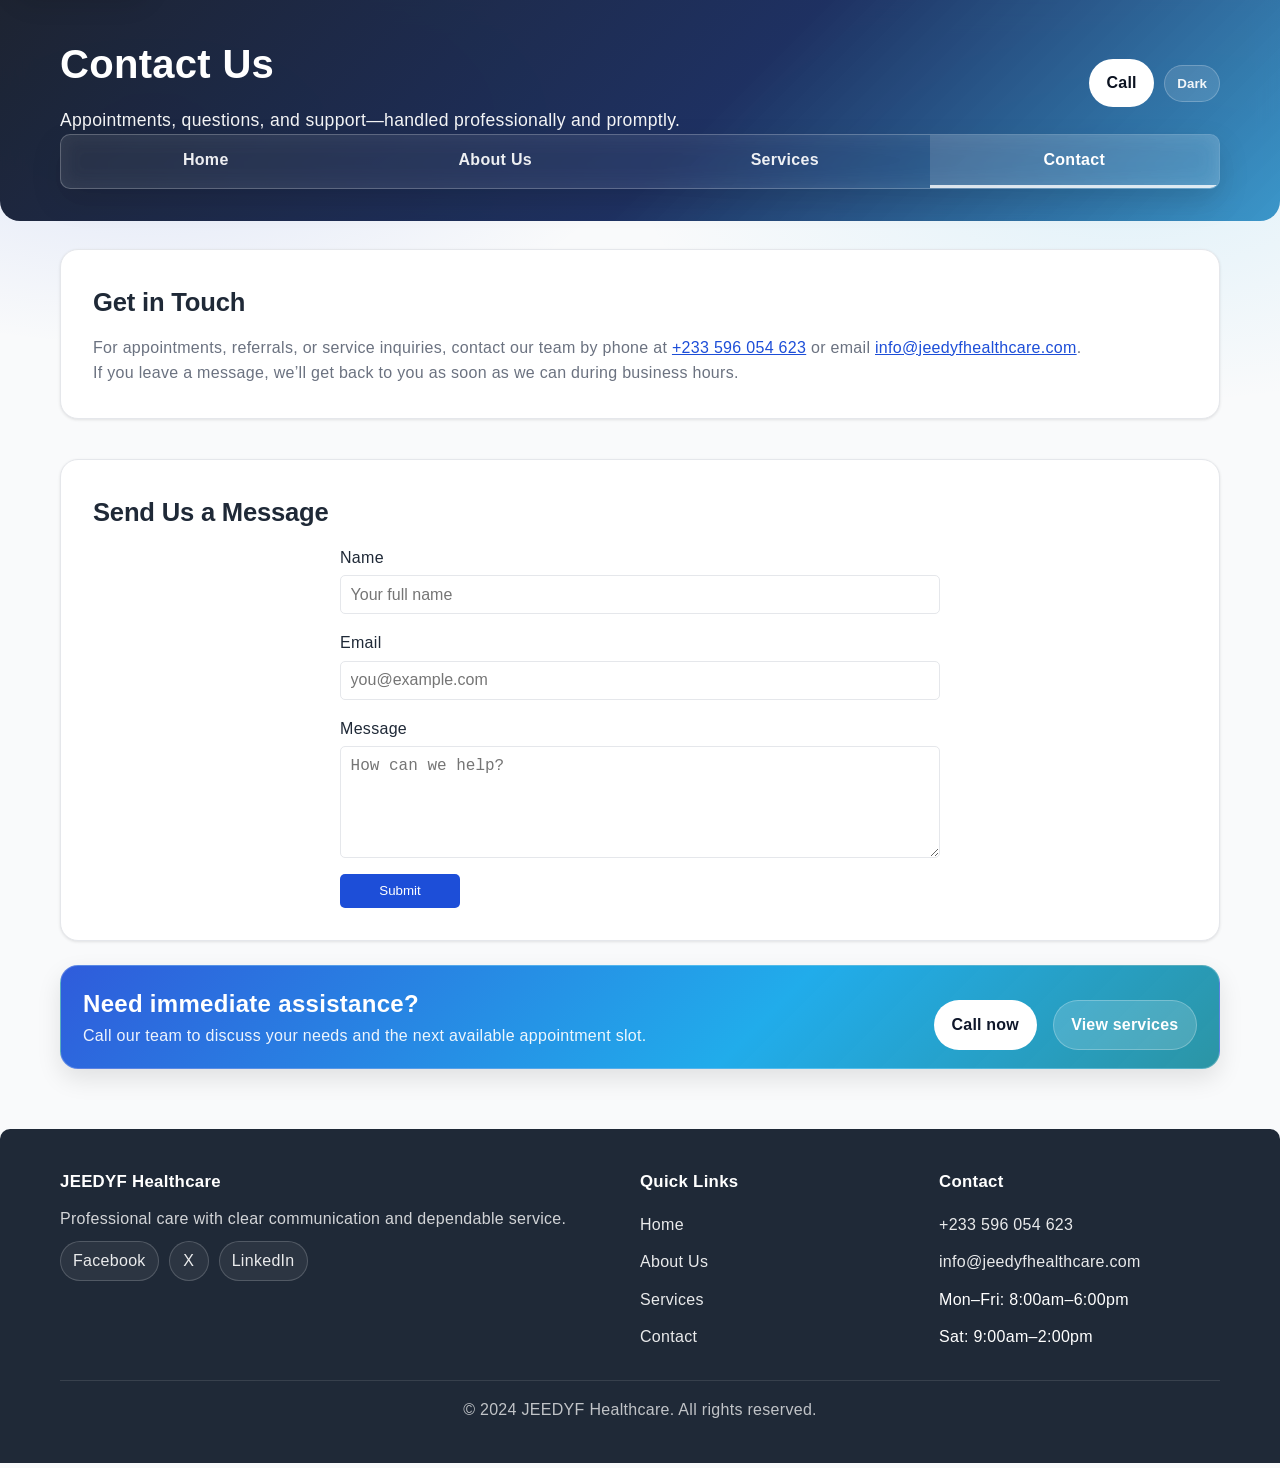
<file: Contact.html>
<!DOCTYPE html>
<html lang="en">
<head>
    <meta charset="UTF-8" />
    <meta name="viewport" content="width=device-width, initial-scale=1.0" />
    <meta name="description" content="Contact JEEDYF Healthcare for appointments, inquiries, and support. We're here to help you stay healthy." />
    <title>Contact Us - JEEDYF Healthcare</title>
    <!-- favicon placeholder -->
    <link rel="icon" href="favicon.ico" />
    <link rel="stylesheet" href="style.css" />
</head>
<body>
    <a class="skip-link" href="#main">Skip to content</a>
    <header class="header site-header">
        <div class="container">
            <div class="topbar">
                <div class="brand">
                    <h1 class="site-title">Contact Us</h1>
                    <p class="subtitle">Appointments, questions, and support—handled professionally and promptly.</p>
                </div>

                <div class="header-actions">
                    <a class="btn btn-cta" href="tel:+233596054623">Call</a>
                    <button class="theme-toggle" type="button" id="themeToggle" aria-label="Toggle dark mode">Theme</button>
                </div>
            </div>

            <nav class="navbar" aria-label="Primary">
                <ul>
                    <li><a href="index.html">Home</a></li>
                    <li><a href="About.html">About Us</a></li>
                    <li><a href="Services.html">Services</a></li>
                    <li><a href="Contact.html" class="active">Contact</a></li>
                </ul>
            </nav>
        </div>
    </header>

    <main class="container" id="main">
        <section class="section">
            <h2>Get in Touch</h2>
            <p>For appointments, referrals, or service inquiries, contact our team by phone at
                <a href="tel:+233596054623">+233 596 054 623</a> or email
                <a href="mailto:info@jeedyfhealthcare.com">info@jeedyfhealthcare.com</a>.</p>
            <p>If you leave a message, we’ll get back to you as soon as we can during business hours.</p>
        </section>

        <section class="contact-form section">
            <h2>Send Us a Message</h2>
            <form action="#" method="post" novalidate>

                <label>
                    Name
                    <input type="text" name="name" required placeholder="Your full name">
                </label>
                <label>
                    Email
                    <input type="email" name="email" required placeholder="you@example.com">
                </label>
                <label>
                    Message
                    <textarea name="message" rows="5" required placeholder="How can we help?"></textarea>
                </label>
                <button type="submit">Submit</button>
            </form>
        </section>

        <section class="cta-strip" aria-label="Call to action">
            <div>
                <h2>Need immediate assistance?</h2>
                <p>Call our team to discuss your needs and the next available appointment slot.</p>
            </div>
            <div class="button-group">
                <a class="btn btn-primary" href="tel:+233596054623">Call now</a>
                <a class="btn btn-secondary" href="Services.html">View services</a>
            </div>
        </section>
    </main>

    <footer class="footer">
        <div class="container">
            <div>
                <h3>JEEDYF Healthcare</h3>
                <p>Professional care with clear communication and dependable service.</p>
                <div class="social-links" aria-label="Social links">
                    <a href="#" aria-label="Facebook">Facebook</a>
                    <a href="#" aria-label="X">X</a>
                    <a href="#" aria-label="LinkedIn">LinkedIn</a>
                </div>
            </div>

            <div>
                <h3>Quick Links</h3>
                <ul class="footer-links">
                    <li><a href="index.html">Home</a></li>
                    <li><a href="About.html">About Us</a></li>
                    <li><a href="Services.html">Services</a></li>
                    <li><a href="Contact.html">Contact</a></li>
                </ul>
            </div>

            <div>
                <h3>Contact</h3>
                <ul class="footer-links">
                    <li><a href="tel:+233596054623">+233 596 054 623</a></li>
                    <li><a href="mailto:info@jeedyfhealthcare.com">info@jeedyfhealthcare.com</a></li>
                    <li>Mon–Fri: 8:00am–6:00pm</li>
                    <li>Sat: 9:00am–2:00pm</li>
                </ul>
            </div>

            <div class="footer-bottom">
                <p>&copy; 2024 JEEDYF Healthcare. All rights reserved.</p>
            </div>
        </div>
    </footer>

    <script>
        (function () {
            var toggle = document.getElementById('themeToggle');
            if (!toggle) return;

            function applyTheme(theme) {
                if (theme === 'dark') {
                    document.body.setAttribute('data-theme', 'dark');
                } else {
                    document.body.removeAttribute('data-theme');
                }
            }

            function updateToggleLabel() {
                var isDark = document.body.getAttribute('data-theme') === 'dark';
                toggle.textContent = isDark ? 'Light' : 'Dark';
            }

            var saved = localStorage.getItem('theme');
            applyTheme(saved);
            updateToggleLabel();

            toggle.addEventListener('click', function () {
                var isDark = document.body.getAttribute('data-theme') === 'dark';
                var next = isDark ? 'light' : 'dark';
                localStorage.setItem('theme', next);
                applyTheme(next);
                updateToggleLabel();
            });
        })();
    </script>
</body>
</html>
</file>
<file: style.css>
/* ========================================
   Global Styles & Reset
   ======================================== */

* {
    margin: 0;
    padding: 0;
    box-sizing: border-box;
}

:root {
    --primary-color: #1d4ed8;
    --secondary-color: #0ea5e9;
    --accent-color: #0f766e;
    --text-dark: #1f2937;
    --text-light: #6b7280;
    --bg-light: #f9fafb;
    --bg-white: #ffffff;
    --border-color: #e5e7eb;
    --ring-color: rgba(29, 78, 216, 0.35);
    --header-bg: rgba(15, 23, 42, 0.78);
    --header-border: rgba(255, 255, 255, 0.14);
    --radius-sm: 10px;
    --radius-md: 14px;
    --radius-lg: 18px;
    --shadow-sm: 0 1px 3px rgba(0, 0, 0, 0.1);
    --shadow-md: 0 10px 25px rgba(0, 0, 0, 0.1);
    --shadow-lg: 0 20px 40px rgba(0, 0, 0, 0.15);
    --space-1: 8px;
    --space-2: 12px;
    --space-3: 16px;
    --space-4: 24px;
    --space-5: 32px;
}

body {
    font-family: 'Segoe UI', Tahoma, Geneva, Verdana, sans-serif;
    color: var(--text-dark);
    background: radial-gradient(900px 420px at 12% 8%, rgba(29, 78, 216, 0.12), transparent 55%),
        radial-gradient(900px 420px at 88% 12%, rgba(14, 165, 233, 0.10), transparent 55%),
        var(--bg-light);
    line-height: 1.6;
    letter-spacing: 0.3px;
    min-height: 100vh;
    text-rendering: optimizeLegibility;
}

body[data-theme="dark"] {
    --text-dark: #e5e7eb;
    --text-light: rgba(229, 231, 235, 0.72);
    --bg-light: #0b1220;
    --bg-white: #0f172a;
    --border-color: rgba(148, 163, 184, 0.22);
    --shadow-sm: 0 1px 3px rgba(0, 0, 0, 0.35);
    --shadow-md: 0 10px 25px rgba(0, 0, 0, 0.35);
    --shadow-lg: 0 20px 40px rgba(0, 0, 0, 0.45);
    background: radial-gradient(900px 420px at 12% 8%, rgba(29, 78, 216, 0.22), transparent 55%),
        radial-gradient(900px 420px at 88% 12%, rgba(14, 165, 233, 0.18), transparent 55%),
        var(--bg-light);
}

main {
    padding-bottom: 40px;
}

a {
    color: var(--primary-color);
}

html {
    scroll-behavior: smooth;
}

.skip-link {
    position: absolute;
    left: 12px;
    top: 12px;
    padding: 10px 14px;
    border-radius: 999px;
    background: rgba(255, 255, 255, 0.95);
    color: var(--text-dark);
    text-decoration: none;
    box-shadow: var(--shadow-md);
    transform: translateY(-140%);
    transition: transform 0.18s ease;
    z-index: 9999;
}

.skip-link:focus,
.skip-link:focus-visible {
    transform: translateY(0);
}

/* ========================================
   Container & Layout
   ======================================== */

.container {
    max-width: 1200px;
    margin: 0 auto;
    padding: 0 20px;
}

.section {
    background-color: var(--bg-white);
    border: 1px solid var(--border-color);
    border-radius: var(--radius-lg);
    box-shadow: var(--shadow-sm);
    padding: var(--space-5);
    margin-top: var(--space-4);
}

.section h2 {
    font-size: 1.6rem;
    letter-spacing: -0.2px;
    margin-bottom: var(--space-2);
}

.section p {
    color: var(--text-light);
}

/* ========================================
   Header
   ======================================== */

.header {
    text-align: center;
    padding: 32px 20px;
    background: radial-gradient(1200px 600px at 20% 10%, rgba(255, 255, 255, 0.18), transparent 55%),
        linear-gradient(135deg, #0b1220 0%, #0b1f54 55%, #0ea5e9 115%);
    color: white;
    border-radius: 0 0 20px 20px;
    margin-bottom: 28px;
}

.site-header {
    position: sticky;
    top: 0;
    z-index: 1000;
}

.header h1 {
    font-size: 2.5rem;
    margin-bottom: 10px;
    font-weight: 700;
}

.header .subtitle {
    font-size: 1.1rem;
    opacity: 0.95;
    font-weight: 300;
}

.topbar {
    display: flex;
    align-items: center;
    justify-content: space-between;
    gap: 20px;
}

.header-actions {
    display: flex;
    align-items: center;
    gap: 10px;
}

.theme-toggle {
    appearance: none;
    border: 1px solid rgba(255, 255, 255, 0.22);
    background: rgba(255, 255, 255, 0.12);
    color: rgba(255, 255, 255, 0.92);
    border-radius: 999px;
    padding: 10px 12px;
    cursor: pointer;
    font-weight: 700;
    transition: transform 0.15s ease, background-color 0.2s ease, border-color 0.2s ease;
}

.theme-toggle:hover {
    transform: translateY(-1px);
    background: rgba(255, 255, 255, 0.16);
    border-color: rgba(255, 255, 255, 0.35);
}

.brand {
    text-align: left;
}

.brand .subtitle {
    margin-top: 6px;
}

/* ========================================
   Navigation
   ======================================== */

.navbar {
    background: rgba(255, 255, 255, 0.12);
    border: 1px solid rgba(255, 255, 255, 0.22);
    box-shadow: 0 12px 30px rgba(0, 0, 0, 0.14);
    border-radius: var(--radius-sm);
    overflow: hidden;
    backdrop-filter: blur(10px);
}

.site-header .container {
    position: relative;
}

.site-header {
    backdrop-filter: blur(14px);
}

.site-header.header {
    background: linear-gradient(135deg, rgba(11, 18, 32, 0.92) 0%, rgba(11, 31, 84, 0.92) 55%, rgba(14, 165, 233, 0.75) 115%);
}

.navbar ul {
    display: flex;
    justify-content: center;
    list-style: none;
    flex-wrap: wrap;
    gap: 0;
}

.navbar li {
    flex: 1;
    min-width: 150px;
}

.navbar a {
    display: block;
    padding: 12px 16px;
    text-decoration: none;
    color: rgba(255, 255, 255, 0.92);
    font-weight: 600;
    text-align: center;
    transition: all 0.3s ease;
    border-bottom: 3px solid transparent;
}

.navbar a:hover,
.navbar a.active {
    background-color: rgba(255, 255, 255, 0.14);
    color: #ffffff;
    border-bottom-color: rgba(255, 255, 255, 0.8);
}

.navbar a:hover {
    text-shadow: 0 1px 12px rgba(255, 255, 255, 0.18);
}

/* focus outlines for accessibility */
.navbar a:focus, .navbar a:focus-visible,
.button-group button:focus, .button-group button:focus-visible,
.contact-form input:focus, .contact-form textarea:focus,
.contact-form button:focus {
    outline: 3px solid var(--ring-color);
    outline-offset: 2px;
}
/* ========================================
   Biography Section (unused in current pages; kept for future use)
   ======================================== */

/*
.biography-section {
    margin-bottom: 50px;
}

.biography-card {
    background-color: var(--bg-white);
    border-radius: 15px;
    box-shadow: var(--shadow-md);
    overflow: hidden;
    display: grid;
    grid-template-columns: 300px 1fr;
    gap: 30px;
    padding: 40px;
    align-items: start;
}

.profile-image {
    width: 200px;
    height: 250px;
    border-radius: 25px;
    object-fit: cover;
    box-shadow: var(--shadow-lg);
}

.bio-content h2 {
    font-size: 1.8rem;
    margin-bottom: 20px;
    color: var(--primary-color);
}

.bio-content p {
    margin-bottom: 12px;
    line-height: 1.8;
    color: var(--text-dark);
}

.bio-description {
    margin-top: 15px;
    font-style: italic;
    color: var(--text-light);
}
*/

/* ========================================
   Tasks Section
   ======================================== */

.tasks-section {
    margin-bottom: 50px;
}

.tasks-section > h2 {
    font-size: 2rem;
    margin-bottom: 30px;
    color: var(--text-dark);
}

.tasks-overview {
    background-color: var(--bg-white);
    border-radius: 15px;
    box-shadow: var(--shadow-md);
    padding: 25px;
    margin-bottom: 30px;
}

/* individual task cards */
.task-card {
    box-shadow: var(--shadow-md);
    padding: 25px;
    transition: all 0.3s ease;
    border-left: 5px solid var(--primary-color);
}

.tasks-overview h3 {
    margin-bottom: 15px;
    color: var(--primary-color);
}

.task-list {
    list-style-position: inside;
    padding-left: 20px;
}

.task-list li {
    padding: 8px 0;
    color: var(--text-dark);
}

.button-group {
    display: flex;
    gap: 1rem;
    margin-top: 1rem;
    flex-wrap: wrap;
}

.button-group button {
    padding: 0.6rem 1.2rem;
    border: none;
    background-color: var(--primary-color);
    color: white;
    border-radius: 5px;
    cursor: pointer;
    transition: background-color 0.3s;
}

.button-group button:hover {
    background-color: var(--secondary-color);
}

.btn {
    display: inline-flex;
    align-items: center;
    justify-content: center;
    padding: 0.7rem 1.1rem;
    border-radius: 999px;
    text-decoration: none;
    font-weight: 700;
    letter-spacing: 0.2px;
    transition: transform 0.15s ease, box-shadow 0.15s ease, background-color 0.2s ease;
}

.btn:hover {
    transform: translateY(-1px);
    box-shadow: var(--shadow-md);
}

.btn-primary {
    background: #ffffff;
    color: #0f172a;
}

body[data-theme="dark"] .btn-primary {
    background: rgba(255, 255, 255, 0.95);
    color: #0b1220;
}

.btn-secondary {
    background: rgba(255, 255, 255, 0.16);
    border: 1px solid rgba(255, 255, 255, 0.25);
    color: #ffffff;
}

.btn-cta {
    background: #ffffff;
    color: #0b1220;
}

.btn-cta:hover {
    box-shadow: 0 14px 30px rgba(255, 255, 255, 0.14);
}

.card {
    position: relative;
}

.card::after {
    content: "";
    position: absolute;
    inset: 0;
    border-radius: inherit;
    pointer-events: none;
    opacity: 0;
    box-shadow: 0 0 0 1px rgba(29, 78, 216, 0.18), 0 10px 26px rgba(29, 78, 216, 0.10);
    transition: opacity 0.2s ease;
}

.card:hover::after {
    opacity: 1;
}

/* ========================================
   Hero
   ======================================== */

.hero {
    display: grid;
    grid-template-columns: 1.2fr 0.8fr;
    gap: 28px;
    align-items: center;
    background-color: var(--bg-white);
    border: 1px solid var(--border-color);
    border-radius: var(--radius-lg);
    box-shadow: var(--shadow-md);
    padding: 28px;
    margin-top: -62px;
}

.hero h2 {
    font-size: 2rem;
    letter-spacing: -0.3px;
    margin-bottom: 10px;
}

.hero p {
    color: var(--text-light);
    margin-top: 10px;
}

.hero-media {
    display: flex;
    justify-content: center;
}

.hero-image {
    width: 100%;
    max-width: 360px;
    height: auto;
    border-radius: var(--radius-md);
    object-fit: cover;
    box-shadow: var(--shadow-lg);
}

/* ========================================
   Cards
   ======================================== */

.cards {
    display: grid;
    grid-template-columns: repeat(12, 1fr);
    gap: 16px;
    margin-top: 18px;
}

.kpi-grid {
    display: grid;
    grid-template-columns: repeat(12, 1fr);
    gap: 16px;
    margin-top: 18px;
}

.kpi {
    grid-column: span 3;
    background-color: var(--bg-white);
    border: 1px solid var(--border-color);
    border-radius: var(--radius-md);
    box-shadow: var(--shadow-sm);
    padding: 18px;
}

.kpi .value {
    font-size: 1.8rem;
    font-weight: 800;
    letter-spacing: -0.6px;
}

.kpi .label {
    color: var(--text-light);
    margin-top: 2px;
    font-weight: 600;
}

.icon-badge {
    width: 44px;
    height: 44px;
    border-radius: 14px;
    display: inline-flex;
    align-items: center;
    justify-content: center;
    background: rgba(29, 78, 216, 0.10);
    color: var(--primary-color);
    font-weight: 900;
    margin-bottom: 10px;
}

.icon-badge svg {
    width: 22px;
    height: 22px;
    stroke: currentColor;
    fill: none;
    stroke-width: 2;
    stroke-linecap: round;
    stroke-linejoin: round;
}

body[data-theme="dark"] .icon-badge {
    background: rgba(14, 165, 233, 0.14);
}

/* Team and Facility Styles */
.team-grid {
    display: grid;
    grid-template-columns: repeat(12, 1fr);
    gap: 20px;
    margin-top: 24px;
}

.team-member {
    grid-column: span 4;
    background-color: var(--bg-white);
    border: 1px solid var(--border-color);
    border-radius: var(--radius-md);
    box-shadow: var(--shadow-sm);
    padding: 20px;
    text-align: center;
    transition: transform 0.2s ease, box-shadow 0.2s ease;
}

.team-member:hover {
    transform: translateY(-3px);
    box-shadow: var(--shadow-md);
}

.team-photo,
.facility-photo,
.team-video {
    width: 100%;
    height: 200px;
    object-fit: cover;
    border-radius: var(--radius-sm);
    margin-bottom: 16px;
}

.team-video {
    background: #f0f0f0;
}

.team-member h3 {
    margin: 12px 0 8px;
    font-size: 1.2rem;
    font-weight: 700;
    color: var(--text-dark);
}

.team-member p {
    color: var(--text-light);
    font-size: 0.95rem;
    line-height: 1.5;
}

/* Service Images */
.service-image {
    width: 100%;
    height: 180px;
    object-fit: cover;
    border-radius: var(--radius-sm);
    margin-top: 12px;
    transition: transform 0.3s ease;
}

.service-image:hover {
    transform: scale(1.02);
}

.feature-grid {
    display: grid;
    grid-template-columns: repeat(12, 1fr);
    gap: 16px;
    margin-top: 18px;
}

.feature {
    grid-column: span 4;
    background-color: var(--bg-white);
    border: 1px solid var(--border-color);
    border-radius: var(--radius-md);
    box-shadow: var(--shadow-sm);
    padding: 18px;
    transition: transform 0.2s ease, box-shadow 0.2s ease;
}

.feature:hover {
    transform: translateY(-3px);
    box-shadow: var(--shadow-md);
}

.pricing-grid {
    display: grid;
    grid-template-columns: repeat(12, 1fr);
    gap: 16px;
    margin-top: 18px;
}

.pricing-card {
    grid-column: span 4;
    background-color: var(--bg-white);
    border: 1px solid var(--border-color);
    border-radius: var(--radius-lg);
    box-shadow: var(--shadow-sm);
    padding: 22px;
    transition: transform 0.2s ease, box-shadow 0.2s ease;
}

.pricing-card:hover {
    transform: translateY(-3px);
    box-shadow: var(--shadow-md);
}

.pricing-card.featured {
    border-color: rgba(29, 78, 216, 0.35);
    box-shadow: 0 20px 45px rgba(29, 78, 216, 0.14);
}

.price {
    font-size: 2rem;
    font-weight: 900;
    letter-spacing: -0.8px;
    margin-top: 6px;
}

.price span {
    font-size: 0.95rem;
    font-weight: 700;
    color: var(--text-light);
}

.checklist {
    margin-top: 14px;
    padding-left: 18px;
    color: var(--text-light);
}

.checklist li {
    padding: 6px 0;
}

.cta-strip {
    display: flex;
    align-items: center;
    justify-content: space-between;
    gap: 18px;
    padding: 18px 22px;
    border-radius: var(--radius-lg);
    border: 1px solid rgba(255, 255, 255, 0.22);
    background: linear-gradient(135deg, rgba(29, 78, 216, 0.92) 0%, rgba(14, 165, 233, 0.92) 60%, rgba(15, 118, 110, 0.86) 120%);
    color: #ffffff;
    box-shadow: var(--shadow-md);
    margin-top: var(--space-4);
}

.cta-strip p {
    color: rgba(255, 255, 255, 0.92);
}

.trust-grid {
    display: grid;
    grid-template-columns: repeat(12, 1fr);
    gap: 16px;
    margin-top: 18px;
}

.trust-card {
    grid-column: span 4;
    background-color: var(--bg-white);
    border: 1px solid var(--border-color);
    border-radius: var(--radius-md);
    box-shadow: var(--shadow-sm);
    padding: 18px;
    transition: transform 0.2s ease, box-shadow 0.2s ease;
}

.trust-card:hover {
    transform: translateY(-3px);
    box-shadow: var(--shadow-md);
}

.card {
    grid-column: span 6;
    background-color: var(--bg-white);
    border: 1px solid var(--border-color);
    border-radius: var(--radius-md);
    box-shadow: var(--shadow-sm);
    padding: 18px;
    transition: transform 0.2s ease, box-shadow 0.2s ease;
}

.card:hover {
    transform: translateY(-3px);
    box-shadow: var(--shadow-md);
}

.card h3 {
    margin-bottom: 8px;
    color: var(--text-dark);
}

.card p {
    color: var(--text-light);
}

.site-title {
    font-weight: 700;
    font-size: 2rem;
}

/* contact form styles */
.contact-form {
    margin-top: 40px;
}

.contact-form form {
    display: flex;
    flex-direction: column;
    gap: 1rem;
    max-width: 600px;
    margin: 0 auto;
}

.contact-form label {
    display: flex;
    flex-direction: column;
    font-weight: 500;
    color: var(--text-dark);
}

.contact-form input,
.contact-form textarea {
    padding: 0.6rem;
    border: 1px solid var(--border-color);
    border-radius: 5px;
    font-size: 1rem;
    margin-top: 0.3rem;
    transition: box-shadow 0.15s ease, border-color 0.15s ease;
}

.contact-form input:focus,
.contact-form textarea:focus {
    border-color: rgba(99, 102, 241, 0.55);
    box-shadow: 0 0 0 4px var(--ring-color);
}

.contact-form button {
    width: 120px;
    padding: 0.6rem;
    border: none;
    background-color: var(--primary-color);
    color: white;
    border-radius: 5px;
    cursor: pointer;
    transition: background-color 0.3s;
}

.contact-form button:hover {
    background-color: var(--secondary-color);
}

.task-card:hover {
    transform: translateY(-5px);
    box-shadow: var(--shadow-lg);
}

.task-header {
    display: flex;
    justify-content: space-between;
    align-items: flex-start;
    margin-bottom: 15px;
    gap: 15px;
}

.task-header h3 {
    font-size: 1.1rem;
    color: var(--text-dark);
    flex: 1;
}

.status {
    display: inline-block;
    padding: 6px 12px;
    border-radius: 20px;
    font-size: 0.85rem;
    font-weight: 600;
    white-space: nowrap;
}

.status.in-progress {
    background-color: #fef3c7;
    color: #92400e;
}

.status.pending {
    background-color: #dbeafe;
    color: #1e40af;
}

.status.completed {
    background-color: #dcfce7;
    color: #166534;
}

.deadline {
    font-size: 0.95rem;
    color: var(--text-light);
    margin-bottom: 12px;
    font-weight: 500;
}

.task-description {
    color: var(--text-light);
    font-size: 0.95rem;
    line-height: 1.6;
}

/* ========================================
   Footer
   ======================================== */

.footer {
    background-color: var(--text-dark);
    color: white;
    padding: 40px 20px;
    margin-top: 60px;
    border-radius: 10px 10px 0 0;
}

.footer p {
    opacity: 0.8;
}

body[data-theme="dark"] .footer {
    background-color: rgba(2, 6, 23, 0.92);
}

.footer .container {
    display: grid;
    grid-template-columns: 2fr 1fr 1fr;
    gap: 18px;
    align-items: start;
}

.footer h3 {
    font-size: 1.05rem;
    margin-bottom: 10px;
}

.footer a {
    color: rgba(255, 255, 255, 0.9);
    text-decoration: none;
}

.footer a:hover {
    text-decoration: underline;
}

.footer-links {
    list-style: none;
    padding-left: 0;
}

.footer-links li {
    padding: 6px 0;
}

.social-links {
    display: flex;
    gap: 10px;
    flex-wrap: wrap;
    margin-top: 10px;
}

.social-links a {
    display: inline-flex;
    align-items: center;
    justify-content: center;
    min-width: 40px;
    height: 40px;
    padding: 0 12px;
    border-radius: 999px;
    border: 1px solid rgba(255, 255, 255, 0.18);
    background: rgba(255, 255, 255, 0.06);
    transition: transform 0.15s ease, background-color 0.2s ease;
}

.social-links a:hover {
    transform: translateY(-1px);
    background: rgba(255, 255, 255, 0.12);
}

.footer-bottom {
    grid-column: 1 / -1;
    border-top: 1px solid rgba(255, 255, 255, 0.12);
    padding-top: 16px;
    margin-top: 6px;
    opacity: 0.9;
    text-align: center;
}

/* ========================================
   Responsive Design
   ======================================== */

@media (max-width: 768px) {
    .header h1 {
        font-size: 1.8rem;
    }

    .topbar {
        flex-direction: column;
        align-items: stretch;
    }

    .header-actions {
        justify-content: center;
    }

    .brand {
        text-align: center;
    }

    .hero {
        grid-template-columns: 1fr;
        margin-top: -42px;
        padding: 22px;
    }

    .section {
        padding: 22px;
    }

    .card {
        grid-column: span 12;
    }

    .kpi {
        grid-column: span 6;
    }

    .feature {
        grid-column: span 6;
    }

    .pricing-card {
        grid-column: span 12;
    }

    .cta-strip {
        flex-direction: column;
        align-items: flex-start;
    }

    .trust-card {
        grid-column: span 12;
    }

    .footer .container {
        grid-template-columns: 1fr;
    }

    .biography-card {
        grid-template-columns: 1fr;
        gap: 20px;
        padding: 25px;
    }

    .profile-image {
        width: 100%;
        max-width: 250px;
        margin: 0 auto;
    }

    .navbar ul {
        gap: 0;
    }

    .navbar li {
        min-width: 120px;
    }

    .navbar a {
        padding: 12px 15px;
        font-size: 0.9rem;
    }

    /* tasks-grid rule retained for potential grid layouts; currently not used */
    /*.tasks-grid {
        grid-template-columns: 1fr;
    }*/

    .task-header {
        flex-direction: column;
    }

    .status {
        align-self: flex-start;
    }
}

@media (max-width: 480px) {
    .header {
        padding: 40px 20px 30px;
        margin-bottom: 20px;
    }

    .hero {
        margin-top: -34px;
        padding: 18px;
    }

    .section {
        padding: 18px;
    }

    .header h1 {
        font-size: 1.5rem;
    }

    .header .subtitle {
        font-size: 1rem;
    }

    .biography-card {
        padding: 20px;
    }

    .tasks-section > h2 {
        font-size: 1.5rem;
        margin-bottom: 20px;
    }

    .task-card {
        padding: 20px;
    }

    .task-header h3 {
        font-size: 1rem;
    }

    .navbar ul {
        flex-direction: column;
    }

    .navbar li {
        width: 100%;
        min-width: auto;
    }

    .navbar a {
        border-bottom: none;
        border-right: 3px solid transparent;
        padding: 12px 15px;
    }

    .navbar a:hover,
    .navbar a.active {
        border-bottom: none;
        border-right-color: var(--primary-color);
    }

    .kpi {
        grid-column: span 12;
    }

    .feature {
        grid-column: span 12;
    }
}

@media (prefers-reduced-motion: reduce) {
    html {
        scroll-behavior: auto;
    }

    * {
        transition: none !important;
        animation: none !important;
    }
}

/* ========================================
   Print stylesheet
   ======================================== */
@media print {
    body {
        background: #fff;
        color: #000;
        font-size: 12pt;
        line-height: 1.4;
    }

    /* hide non‑essential elements */
    nav,
    .button-group,
    .contact-form button,
    .footer {
        display: none !important;
    }

    a:link:after,
    a:visited:after {
        content: " (" attr(href) ")";
    }

    img {
        max-width: 100%;
        height: auto;
    }
}
</file>
